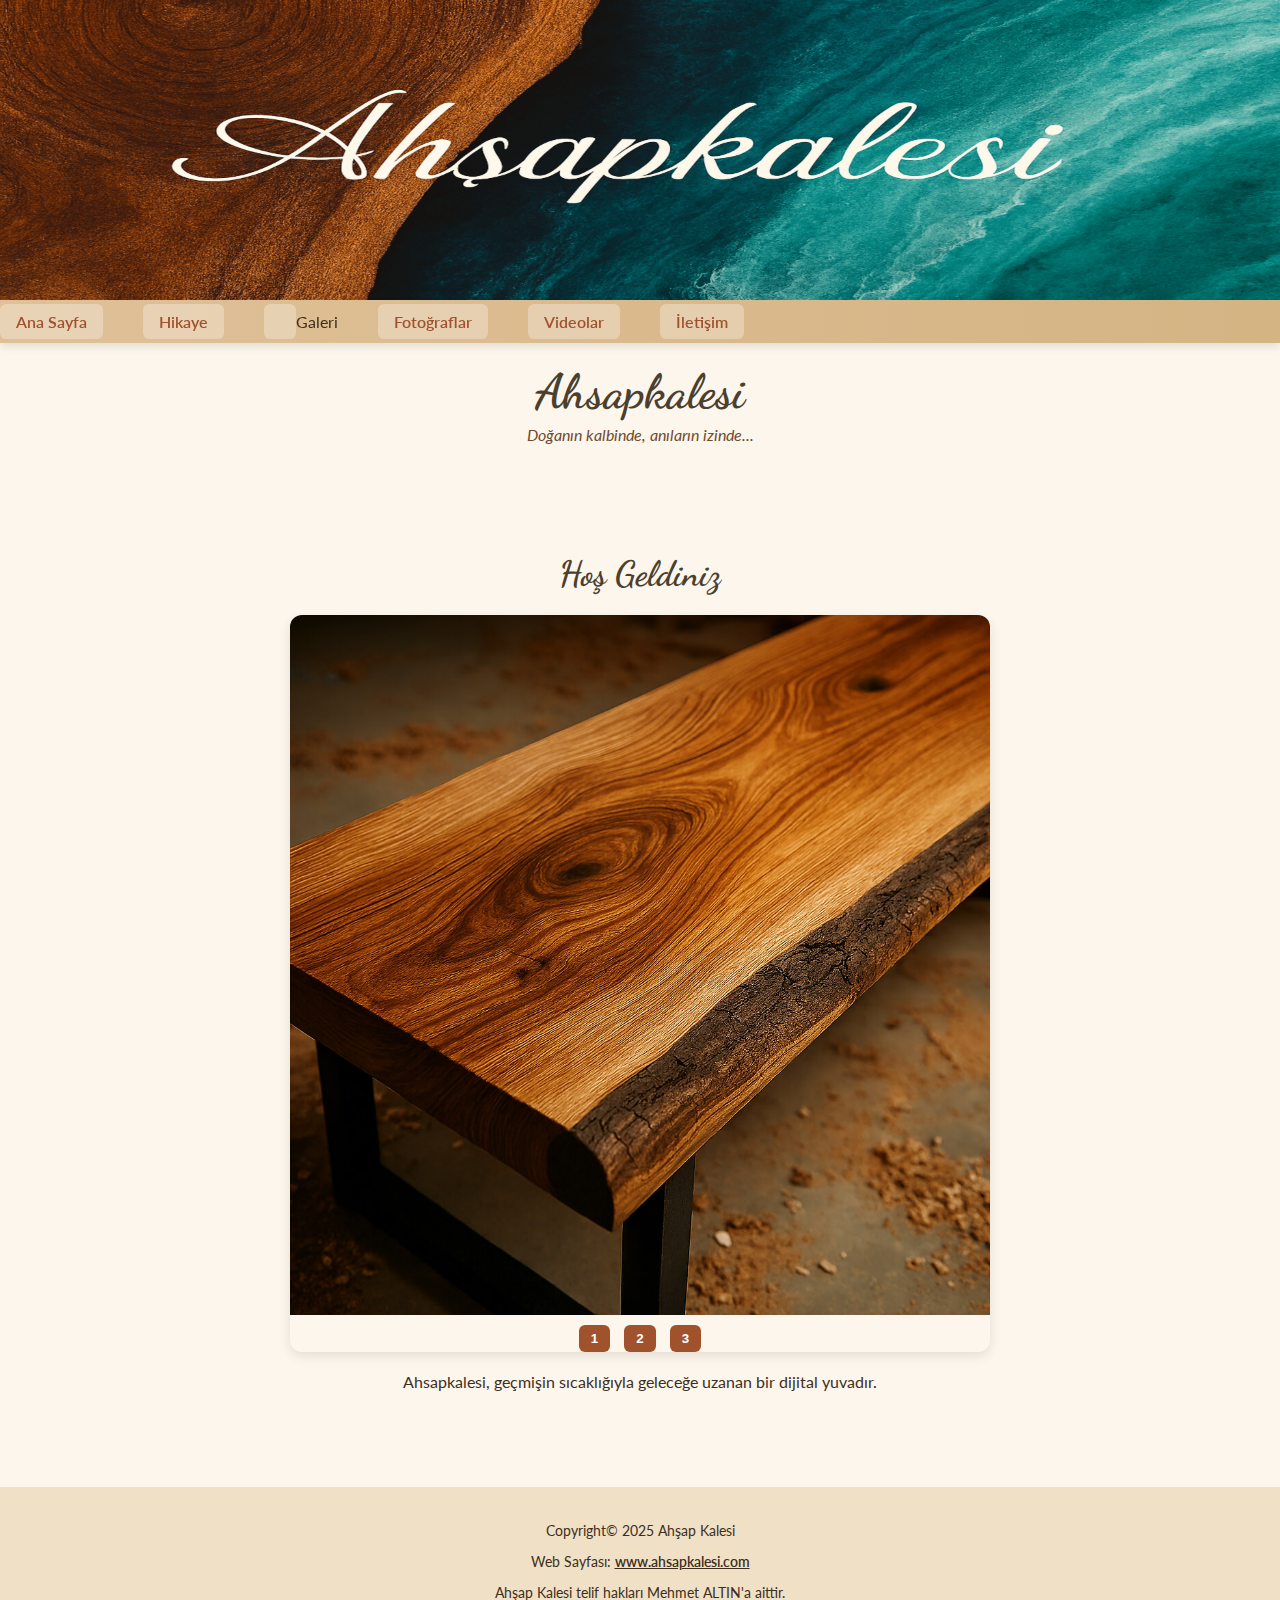
<file: index.html>
<!DOCTYPE html>
<html lang="tr">
<head>
  <meta charset="UTF-8">
  <meta name="viewport" content="width=device-width, initial-scale=1.0">
  <meta name="description" content="Ahsapkalesi: Doğanın kalbinde, geçmişin sıcaklığıyla örülmüş dijital bir yuva.">
  <meta name="keywords" content="ahşap, epoksi, atölye, masa, doğa, sanat, Ahsapkalesi">
  <title>Ahsapkalesi</title>
  <link href="https://fonts.googleapis.com/css2?family=Dancing+Script&family=Lato&display=swap" rel="stylesheet">
  <link rel="stylesheet" href="style.css"> <!-- Ortak stil dosyası -->
  <style>
    html {
      scroll-behavior: smooth;
    }

    body {
      margin: 0;
      font-family: 'Lato', sans-serif;
      color: #3e2f1c;
      background-color: #fdf6ec;
    }

    .banner {
      width: 100%;
      height: 300px;
      overflow: hidden;
    }

    .banner img {
      width: 100%;
      height: 100%;
      object-fit: cover;
      display: block;
    }

    .modern-menu {
      background: linear-gradient(to right, #e0c097, #d4b483);
      padding: 12px 0;
      box-shadow: 0 4px 8px rgba(0,0,0,0.1);
      position: sticky;
      top: 0;
      z-index: 1000;
    }

    .modern-menu ul {
      display: flex;
      justify-content: flex-start;
      align-items: center;
      list-style: none;
      margin: 0;
      padding: 0;
      gap: 40px;
    }

    .modern-menu li a {
      text-decoration: none;
      color: #3e2f1c;
      font-weight: 600;
      font-family: 'Lato', sans-serif;
      padding: 8px 16px;
      border-radius: 6px;
      transition: all 0.3s ease;
    }

    .modern-menu li a:hover,
    .modern-menu li a:active,
    .modern-menu li a.active {
      background-color: rgba(255, 255, 255, 0.3);
      color: #a0522d;
      transform: scale(1.05);
    }

    .page-title {
      text-align: center;
      margin: 20px 0 10px;
    }

    .page-title h1 {
      font-family: 'Dancing Script', cursive;
      font-size: 3em;
      color: #4b3f2f;
      margin: 0;
    }

    .page-title p {
      font-style: italic;
      color: #6e4b2f;
      margin-top: 5px;
    }

    section {
      padding: 40px;
      max-width: 800px;
      margin: 40px auto;
      text-align: center;
    }

    h2 {
      font-family: 'Dancing Script', cursive;
      font-size: 2.2em;
      margin-bottom: 20px;
      color: #4b3f2f;
    }

    .slider {
      position: relative;
      width: 100%;
      max-width: 700px;
      margin: 20px auto;
      overflow: hidden;
      border-radius: 12px;
      box-shadow: 0 4px 12px rgba(0,0,0,0.1);
    }

    .slides {
      display: flex;
    }

    .slide {
      display: none;
      width: 100%;
      height: auto;
      object-fit: cover;
    }

    .slide.active {
      display: block;
    }

    .slide-controls {
      margin-top: 10px;
      text-align: center;
    }

    .slide-controls button {
      background-color: #a0522d;
      color: white;
      border: none;
      padding: 6px 12px;
      margin: 0 5px;
      border-radius: 6px;
      cursor: pointer;
      font-weight: bold;
      transition: background-color 0.3s ease;
    }

    .slide-controls button:hover {
      background-color: #8b4513;
    }

    footer {
      text-align: center;
      padding: 20px;
      background-color: #f0e1c6;
      color: #3e2f1c;
      font-size: 0.9em;
      margin-top: 40px;
    }

    footer a {
      color: #3e2f1c;
      text-decoration: underline;
      font-weight: 600;
    }
  </style>
</head>
<body>

  <div class="banner">
    <img src="images/ahsapkalesi-header.jpg" alt="Ahsapkalesi atölyesinden bir manzara">
  </div>

  <nav class="modern-menu" aria-label="Ana menü">
    <ul>
      <li><a href="index.html" class="active">Ana Sayfa</a></li>
      <li><a href="hikaye.html" class="active">Hikaye</a></li>
      <li><a href="galeri.html" class="active"></a>Galeri</a></li>
      <li><a href="fotograflar.html" class="active">Fotoğraflar</a></li>
      <li><a href="videolar.html" class="active">Videolar</a></li>
      <li><a href="iletisim.html" class="active">İletişim</a></li>
    </ul>
  </nav>

  <div class="page-title" aria-label="Sayfa başlığı">
    <h1>Ahsapkalesi</h1>
    <p>Doğanın kalbinde, anıların izinde...</p>
  </div>

  <section id="home">
    <h2>Hoş Geldiniz</h2>
    <div class="slider">
      <div class="slides">
        <img src="images/slide1.jpg" alt="Ahşap yüzeyin dokusu" class="slide active">
        <img src="images/slide2.jpg" alt="Epoksi masa detayları" class="slide">
        <img src="images/slide3.jpg" alt="Atölyede üretim sahnesi" class="slide">
      </div>
      <div class="slide-controls">
        <button onclick="showSlide(0)">1</button>
        <button onclick="showSlide(1)">2</button>
        <button onclick="showSlide(2)">3</button>
      </div>
    </div>
    <p>Ahsapkalesi, geçmişin sıcaklığıyla geleceğe uzanan bir dijital yuvadır.</p>
  </section>

  <footer>
    <p>Copyright&copy; 2025 Ahşap Kalesi</p>
    <p>Web Sayfası: <a href="http://www.ahsapkalesi.com" target="_blank" rel="noopener">www.ahsapkalesi.com</a></p>
    <p>Ahşap Kalesi telif hakları Mehmet ALTIN'a aittir.</p>
  </footer>

  <script>
    function showSlide(index) {
      const slides = document.querySelectorAll('.slide');
      slides.forEach((slide, i) => {
        slide.classList.toggle('active', i === index);
      });
    }

    document.addEventListener("DOMContentLoaded", () => showSlide(0));

    window.addEventListener('load', function() {
      const hash = window.location.hash;
      if (hash) {
        const target = document.querySelector(hash);
        if (target) {
          target.scrollIntoView({ behavior: 'smooth' });
        }
      }
    });

    // Otomatik geçiş (isteğe bağlı)
    let currentSlide = 0;
    setInterval(() => {
      currentSlide = (currentSlide + 1) % 3;
      showSlide(currentSlide);
    }, 5000);
  </script>

</body>
</html>
</file>
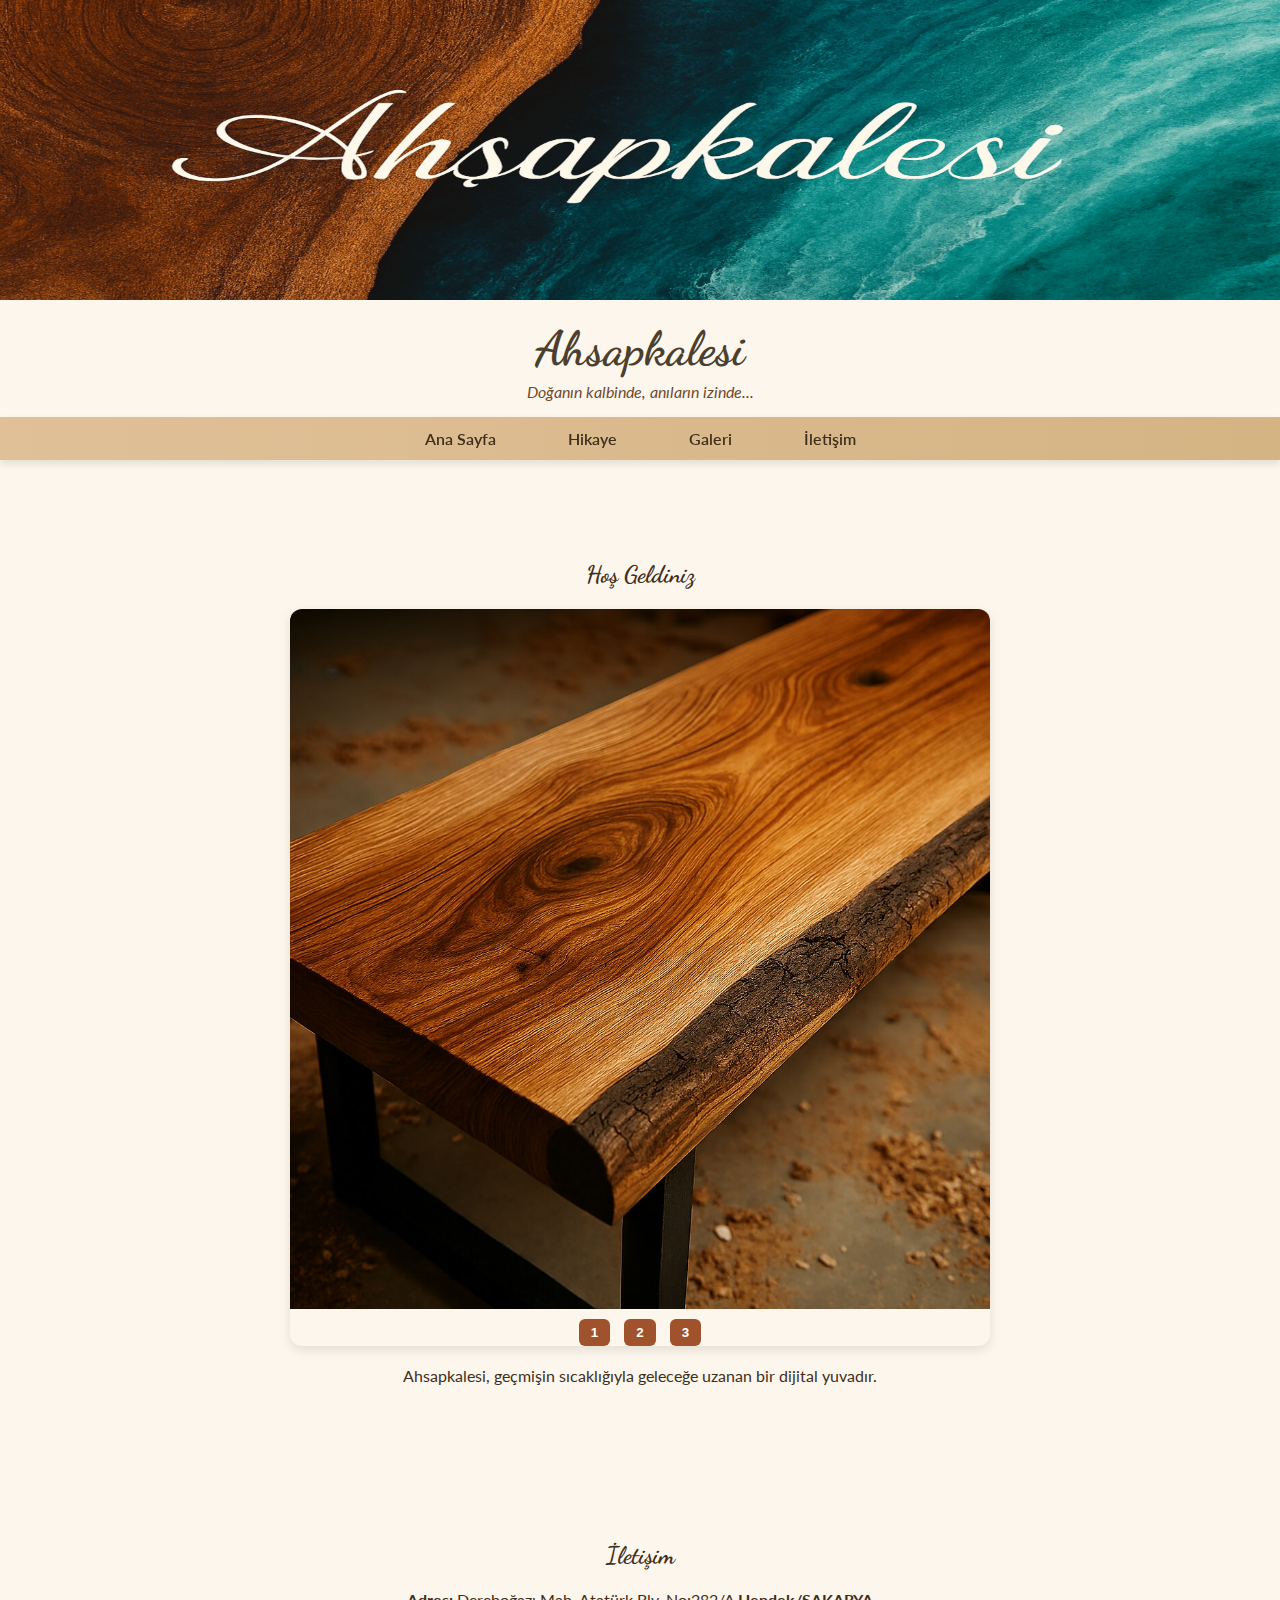
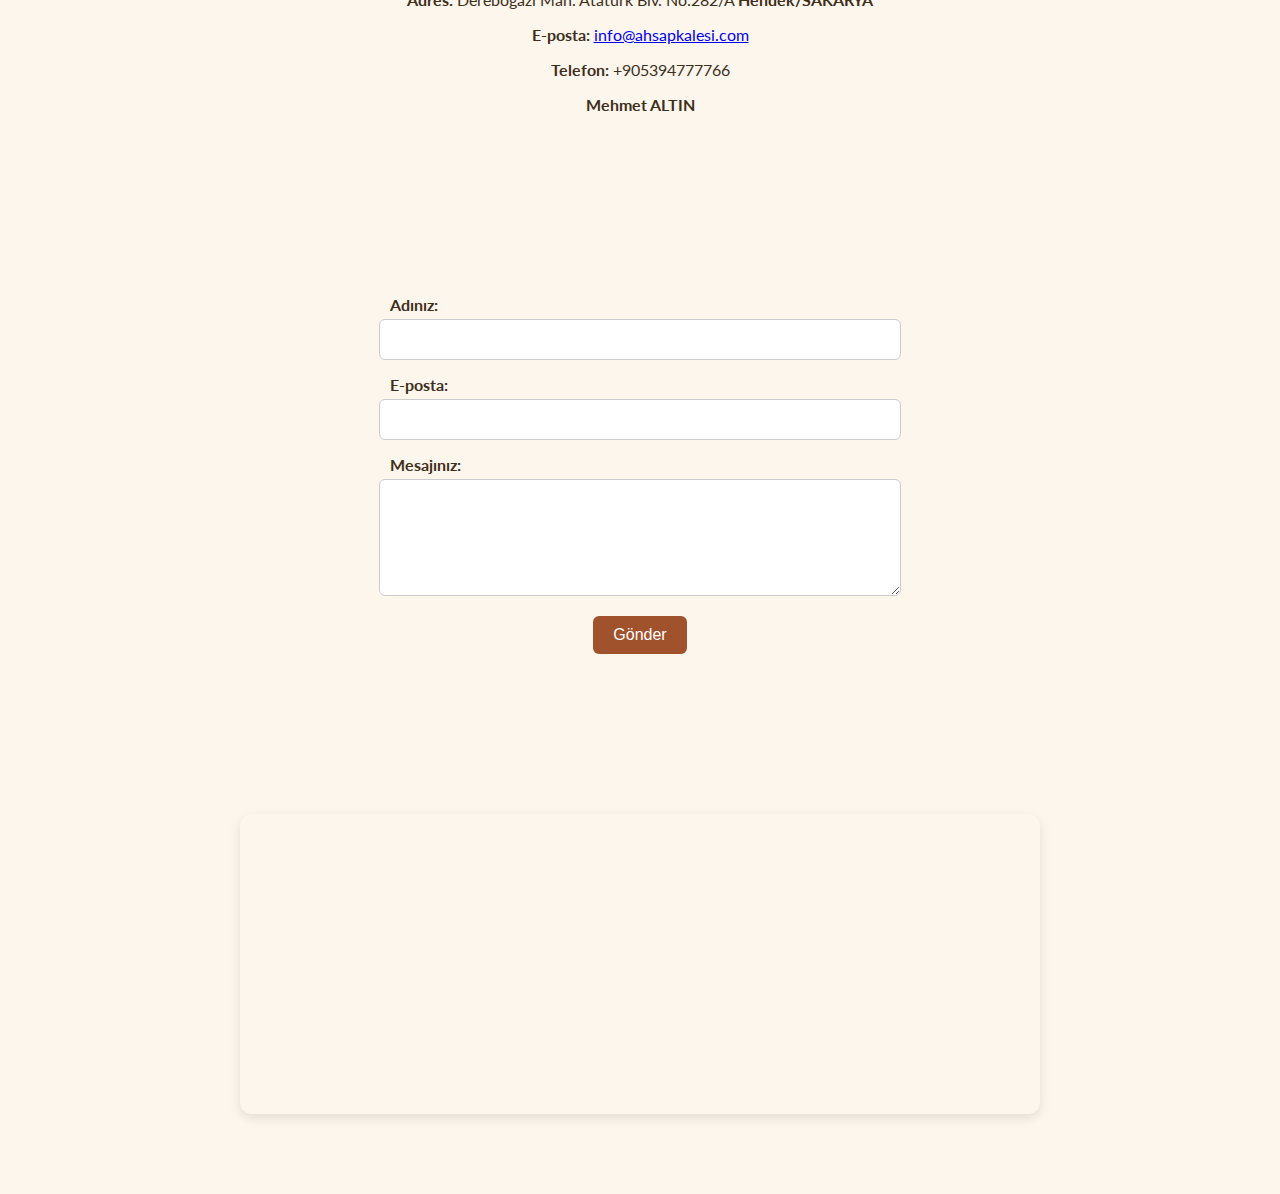
<file: anasayfa.html>
<!DOCTYPE html>
<html lang="tr">
<head>
  <meta charset="UTF-8">
  <meta name="viewport" content="width=device-width, initial-scale=1.0">
  <title>Ahsapkalesi</title>
  <link href="https://fonts.googleapis.com/css2?family=Dancing+Script&family=Lato&display=swap" rel="stylesheet">
  <script src="https://www.google.com/recaptcha/api.js" async defer></script>
  <style>
    body {
      margin: 0;
      font-family: 'Lato', sans-serif;
      color: #3e2f1c;
      background-color: #fdf6ec;
    }

    .banner {
      width: 100%;
      height: 300px;
      overflow: hidden;
    }

    .banner img {
      width: 100%;
      height: 100%;
      object-fit: cover;
      display: block;
    }

    .page-title {
      text-align: center;
      margin: 20px 0 10px;
    }

    .page-title h1 {
      font-family: 'Dancing Script', cursive;
      font-size: 3em;
      color: #4b3f2f;
      margin: 0;
    }

    .page-title p {
      font-style: italic;
      color: #6e4b2f;
      margin-top: 5px;
    }

    .modern-menu {
      background: linear-gradient(to right, #e0c097, #d4b483);
      padding: 12px 0;
      box-shadow: 0 4px 8px rgba(0,0,0,0.1);
      position: sticky;
      top: 0;
      z-index: 1000;
    }

    .modern-menu ul {
      display: flex;
      justify-content: center;
      align-items: center;
      list-style: none;
      margin: 0;
      padding: 0;
      gap: 40px;
    }

    .modern-menu li a {
      text-decoration: none;
      color: #3e2f1c;
      font-weight: 600;
      font-family: 'Lato', sans-serif;
      padding: 8px 16px;
      border-radius: 6px;
      transition: all 0.3s ease;
    }

    .modern-menu li a:hover {
      background-color: rgba(255, 255, 255, 0.3);
      color: #a0522d;
      transform: scale(1.05);
    }

    section {
      padding: 40px;
      max-width: 800px;
      margin: 40px auto;
      text-align: center;
    }

    h2 {
      font-family: 'Dancing Script', cursive;
    }

    .slider {
      position: relative;
      width: 100%;
      max-width: 700px;
      margin: 20px auto;
      overflow: hidden;
      border-radius: 12px;
      box-shadow: 0 4px 12px rgba(0,0,0,0.1);
    }

    .slides {
      display: flex;
    }

    .slide {
      display: none;
      width: 100%;
      height: auto;
      object-fit: cover;
    }

    .slide.active {
      display: block;
    }

    .slide-controls {
      margin-top: 10px;
      text-align: center;
    }

    .slide-controls button {
      background-color: #a0522d;
      color: white;
      border: none;
      padding: 6px 12px;
      margin: 0 5px;
      border-radius: 6px;
      cursor: pointer;
      font-weight: bold;
      transition: background-color 0.3s ease;
    }

    .slide-controls button:hover {
      background-color: #8b4513;
    }

    .contact-form {
      margin-top: 30px;
      display: flex;
      flex-direction: column;
      align-items: center;
    }

    .contact-form label {
      font-weight: bold;
      margin-top: 15px;
      margin-bottom: 5px;
      width: 100%;
      max-width: 500px;
      text-align: left;
    }

    .contact-form input,
    .contact-form textarea {
      width: 100%;
      max-width: 500px;
      padding: 10px;
      border: 1px solid #ccc;
      border-radius: 6px;
      font-family: 'Lato', sans-serif;
      font-size: 1em;
    }

    .contact-form button {
      margin-top: 20px;
      padding: 10px 20px;
      background-color: #a0522d;
      color: white;
      border: none;
      border-radius: 6px;
      font-size: 1em;
      cursor: pointer;
      transition: background-color 0.3s ease;
    }

    .contact-form button:hover {
      background-color: #8b4513;
    }
    
    .map-container {
      max-height: 300px;
      margin-top: 40px;
      border-radius: 12px;
      overflow: hidden;
      box-shadow: 0 4px 12px rgba(0,0,0,0.1);
    }
  </style>
</head>
<body>

  <div class="banner">
    <img src="images/ahsapkalesi-header.jpg" alt="Ahsapkalesi Banner">
  </div>

  <div class="page-title">
    <h1>Ahsapkalesi</h1>
    <p>Doğanın kalbinde, anıların izinde...</p>
  </div>

  <nav class="modern-menu">
  <ul>
    <li><a href="anasayfa.html#home">Ana Sayfa</a></li>
    <li><a href="hikaye.html">Hikaye</a></li>
    <li><a href="galeri.html">Galeri</a></li>
    <li><a href="anasayfa.html#contact">İletişim</a></li>
  </ul>
  </nav>

  <section id="home">
    <h2>Hoş Geldiniz</h2>
    <div class="slider">
      <div class="slides">
        <img src="images/slide1.jpg" alt="Epoksi masa" class="slide active">
        <img src="images/slide2.jpg" alt="Ahşap detay" class="slide">
        <img src="images/slide3.jpg" alt="Atölye sahnesi" class="slide">
      </div>
      <div class="slide-controls">
        <button onclick="showSlide(0)">1</button>
        <button onclick="showSlide(1)">2</button>
        <button onclick="showSlide(2)">3</button>
      </div>
    </div>
    <p>Ahsapkalesi, geçmişin sıcaklığıyla geleceğe uzanan bir dijital yuvadır.</p>
  </section>

  <section id="contact">
    <h2>İletişim</h2>
    <p><strong>Adres:</strong> Dereboğazı Mah. Atatürk Blv. No:282/A <strong>Hendek/SAKARYA</strong></p>
    <p><strong>E-posta:</strong> <a href="mailto:info@ahsapkalesi.com">info@ahsapkalesi.com</a></p>
    <p><strong>Telefon:</strong> +905394777766</p>
    <p><strong>Mehmet ALTIN</strong></p>
  </section>
  
  <section>
    <form class="contact-form" onsubmit="return showThankYouMessage(event)">
      <label for="name">Adınız:</label>
      <input type="text" id="name" name="name" required>

      <label for="email">E-posta:</label>
      <input type="email" id="email" name="email" required>

      <label for="message">Mesajınız:</label>
      <textarea id="message" name="message" rows="5" required></textarea>

      <button type="submit">Gönder</button>
    </form>
  </section>

  <section>
    <div class="map-container">
      <iframe
        src="https://www.google.com/maps?q=Dereboğazı+Mah.+Atatürk+Blv.+No:282/A+Hendek+SAKARYA&hl=tr&output=embed"
        width="100%"
        height="300"
        style="border:0; display:block;"
        allowfullscreen=""
        loading="lazy"
        referrerpolicy="no-referrer-when-downgrade">
      </iframe>
    </div>
  </section>

  <script>
  function showSlide(index) {
    const slides = document.querySelectorAll('.slide');
    slides.forEach((slide, i) => {
      slide.classList.toggle('active', i === index);
    });
  }

  // Başlangıçta ilk slaytı göster
  document.addEventListener("DOMContentLoaded", () => showSlide(0));
</script>
<script>
  function showThankYouMessage(event) {
    event.preventDefault(); // Sayfanın yeniden yüklenmesini engeller

    const form = document.querySelector('.contact-form');
    form.innerHTML = `
      <h3 style="color:#a0522d;">Teşekkür ederiz!</h3>
      <p>Mesajınız başarıyla gönderildi. En kısa sürede sizinle iletişime geçeceğiz.</p>
    `;

    return false;
  }
</script>
<script>
  window.addEventListener('load', function() {
    const hash = window.location.hash;
    if (hash) {
      const target = document.querySelector(hash);
      if (target) {
        target.scrollIntoView({ behavior: 'smooth' });
      }
    }
  });
</script>
</body>
</html>
</file>
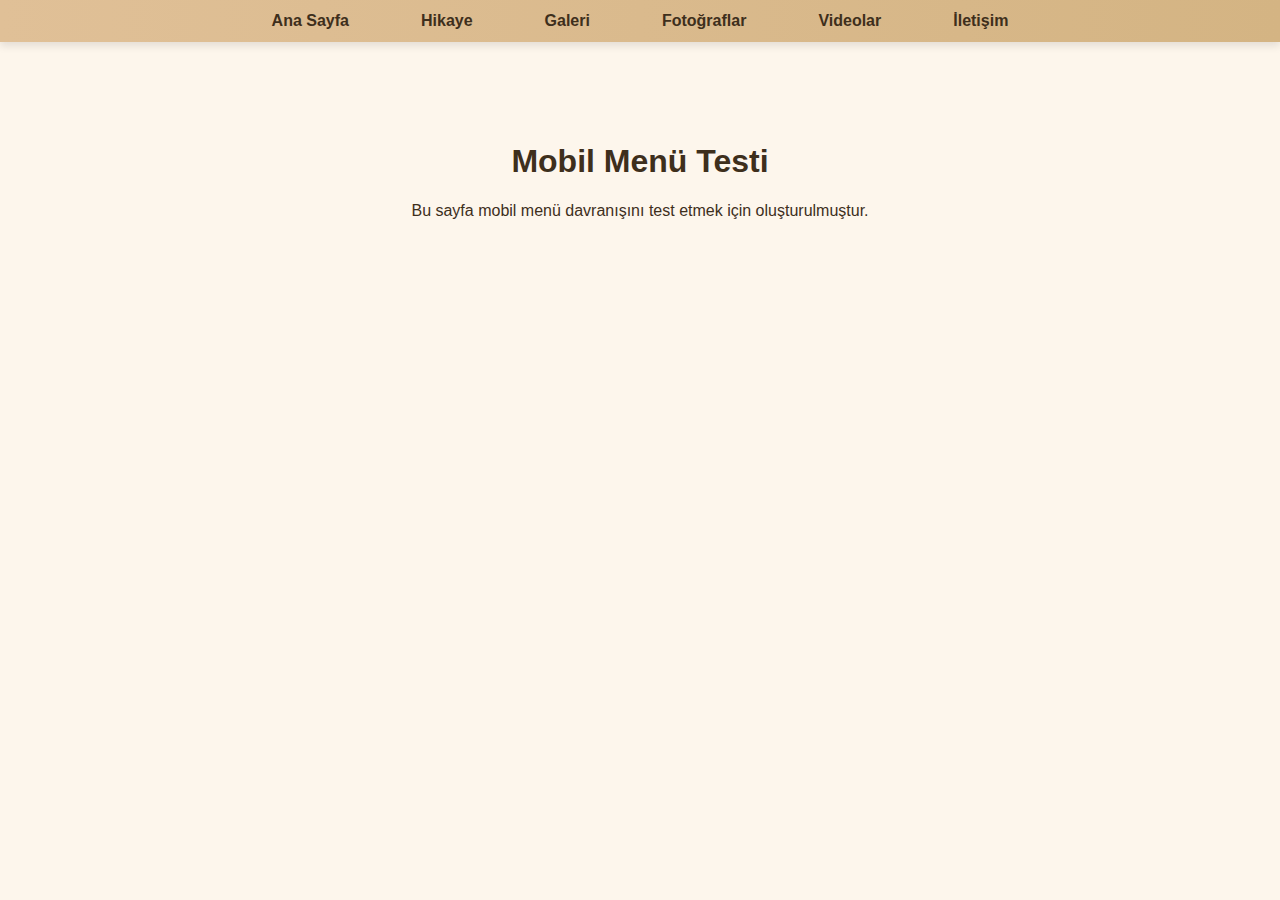
<file: deneme-menu.html>
<!DOCTYPE html>
<html lang="tr">
<head>
  <meta charset="UTF-8">
  <meta name="viewport" content="width=device-width, initial-scale=1.0">
  <title>Mobil Menü Denemesi</title>
  <link rel="stylesheet" href="style.css">
  <style>
    body {
      margin: 0;
      font-family: 'Lato', sans-serif;
      background-color: #fdf6ec;
      color: #3e2f1c;
    }

    .modern-menu {
      background: linear-gradient(to right, #e0c097, #d4b483);
      padding: 12px 0;
      box-shadow: 0 4px 8px rgba(0,0,0,0.1);
    }

    .modern-menu ul {
      display: flex;
      justify-content: center;
      gap: 40px;
      list-style: none;
      margin: 0;
      padding: 0;
    }

    .modern-menu li a {
      text-decoration: none;
      color: #3e2f1c;
      font-weight: 600;
      padding: 8px 16px;
      border-radius: 6px;
      transition: all 0.3s ease;
    }

    .modern-menu li a:hover {
      background-color: rgba(255, 255, 255, 0.3);
      color: #a0522d;
    }

    @media (max-width: 768px) {
      .modern-menu ul {
        flex-direction: column;
        align-items: flex-start;
        padding: 12px 24px;
        gap: 12px;
      }

      .modern-menu li a {
        display: block;
        width: 100%;
        padding: 12px;
        border-bottom: 1px solid rgba(62, 47, 28, 0.2);
      }
    }
  </style>
</head>
<body>

  <nav class="modern-menu">
    <ul>
      <li><a href="#">Ana Sayfa</a></li>
      <li><a href="#">Hikaye</a></li>
      <li><a href="#">Galeri</a></li>
      <li><a href="#">Fotoğraflar</a></li>
      <li><a href="#">Videolar</a></li>
      <li><a href="#">İletişim</a></li>
    </ul>
  </nav>

  <section>
    <h1>Mobil Menü Testi</h1>
    <p>Bu sayfa mobil menü davranışını test etmek için oluşturulmuştur.</p>
  </section>

</body>
</html>
</file>
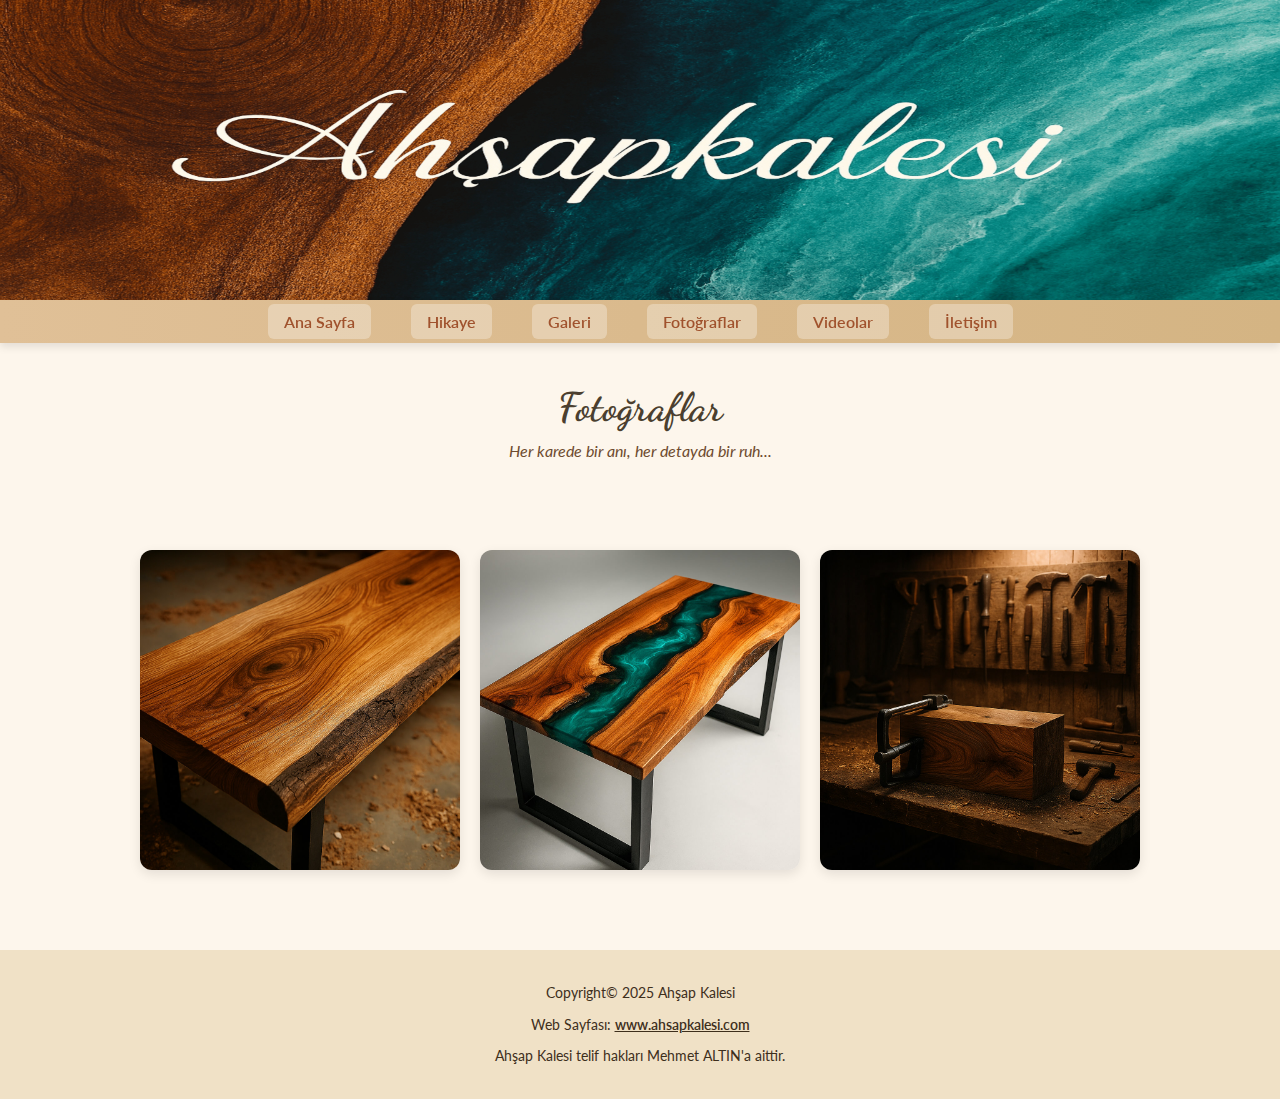
<file: fotograflar.html>
<!DOCTYPE html>
<html lang="tr">
<head>
  <meta charset="UTF-8">
  <meta name="viewport" content="width=device-width, initial-scale=1.0">
  <meta name="description" content="Ahsapkalesi'nin fotoğraf arşivinde epoksi masalar, ahşap detaylar ve atölye sahneleriyle her karede bir anı keşfedin.">
  <meta name="keywords" content="ahşap, epoksi, masa, atölye, doğa, sanat, fotoğraf, Ahsapkalesi">
  <title>Fotoğraflar | Ahsapkalesi</title>
  <link href="https://fonts.googleapis.com/css2?family=Dancing+Script&family=Lato&display=swap" rel="stylesheet">
  <link rel="stylesheet" href="style.css"> <!-- Ortak stil dosyası -->
  <style>
    html {
      scroll-behavior: smooth;
    }

    body {
      margin: 0;
      font-family: 'Lato', sans-serif;
      background-color: #fdf6ec;
      color: #3e2f1c;
    }

    .banner {
      width: 100%;
      height: 300px;
      overflow: hidden;
    }

    .banner img {
      width: 100%;
      height: 100%;
      object-fit: cover;
      display: block;
    }

    .modern-menu {
      background: linear-gradient(to right, #e0c097, #d4b483);
      padding: 12px 0;
      box-shadow: 0 4px 8px rgba(0,0,0,0.1);
      position: sticky;
      top: 0;
      z-index: 1000;
    }

    .modern-menu ul {
      display: flex;
      justify-content: center;
      align-items: center;
      list-style: none;
      margin: 0;
      padding: 0;
      gap: 40px;
    }

    .modern-menu li a {
      text-decoration: none;
      color: #3e2f1c;
      font-weight: 600;
      font-family: 'Lato', sans-serif;
      padding: 8px 16px;
      border-radius: 6px;
      transition: all 0.3s ease;
    }

    .modern-menu li a:hover,
    .modern-menu li a:active,
    .modern-menu li a.active {
      background-color: rgba(255, 255, 255, 0.3);
      color: #a0522d;
      transform: scale(1.05);
    }

    .page-title {
      text-align: center;
      margin: 40px 0 20px;
    }

    .page-title h1 {
      font-family: 'Dancing Script', cursive;
      font-size: 2.5em;
      color: #4b3f2f;
      margin-bottom: 10px;
    }

    .page-title p {
      font-style: italic;
      color: #6e4b2f;
      margin-top: 5px;
    }

    main {
      max-width: 1000px;
      margin: auto;
      padding: 40px 20px;
    }

    .gallery-grid {
      display: grid;
      grid-template-columns: repeat(auto-fit, minmax(250px, 1fr));
      gap: 20px;
    }

    .gallery-grid img {
      width: 100%;
      height: auto;
      border-radius: 12px;
      box-shadow: 0 4px 12px rgba(0,0,0,0.1);
      cursor: pointer;
      transition: transform 0.3s ease;
    }

    .gallery-grid img:hover {
      transform: scale(1.05);
    }

    footer {
      text-align: center;
      padding: 20px;
      background-color: #f0e1c6;
      font-size: 0.9em;
      color: #3e2f1c;
    }

    footer a {
      color: #3e2f1c;
      text-decoration: underline;
      font-weight: 600;
    }
  </style>
</head>
<body>

  <div class="banner">
    <img src="images/ahsapkalesi-header.jpg" alt="Ahsapkalesi atölyesinden bir manzara">
  </div>

  <nav class="modern-menu" aria-label="Ana menü">
    <ul>
      <li><a href="index.html" class="active">Ana Sayfa</a></li>
      <li><a href="hikaye.html" class="active">Hikaye</a></li>
      <li><a href="galeri.html" class="active">Galeri</a></li>
      <li><a href="fotograflar.html" class="active">Fotoğraflar</a></li>
      <li><a href="videolar.html" class="active">Videolar</a></li>
      <li><a href="iletisim.html" class="active">İletişim</a></li>
    </ul>
  </nav>

  <div class="page-title" aria-label="Sayfa başlığı">
    <h1>Fotoğraflar</h1>
    <p>Her karede bir anı, her detayda bir ruh...</p>
  </div>

  <main>
    <div class="gallery-grid">
      <img src="images/slide1.jpg" alt="Epoksi masa" loading="lazy">
      <img src="images/slide2.jpg" alt="Ahşap detay" loading="lazy">
      <img src="images/slide3.jpg" alt="Atölye sahnesi" loading="lazy">
      <!-- Yeni fotoğraflar buraya eklenebilir -->
    </div>
  </main>

  <footer>
    <p>Copyright&copy; 2025 Ahşap Kalesi</p>
    <p>Web Sayfası: <a href="http://www.ahsapkalesi.com" target="_blank" rel="noopener">www.ahsapkalesi.com</a></p>
    <p>Ahşap Kalesi telif hakları Mehmet ALTIN'a aittir.</p>
  </footer>

</body>
</html>
</file>
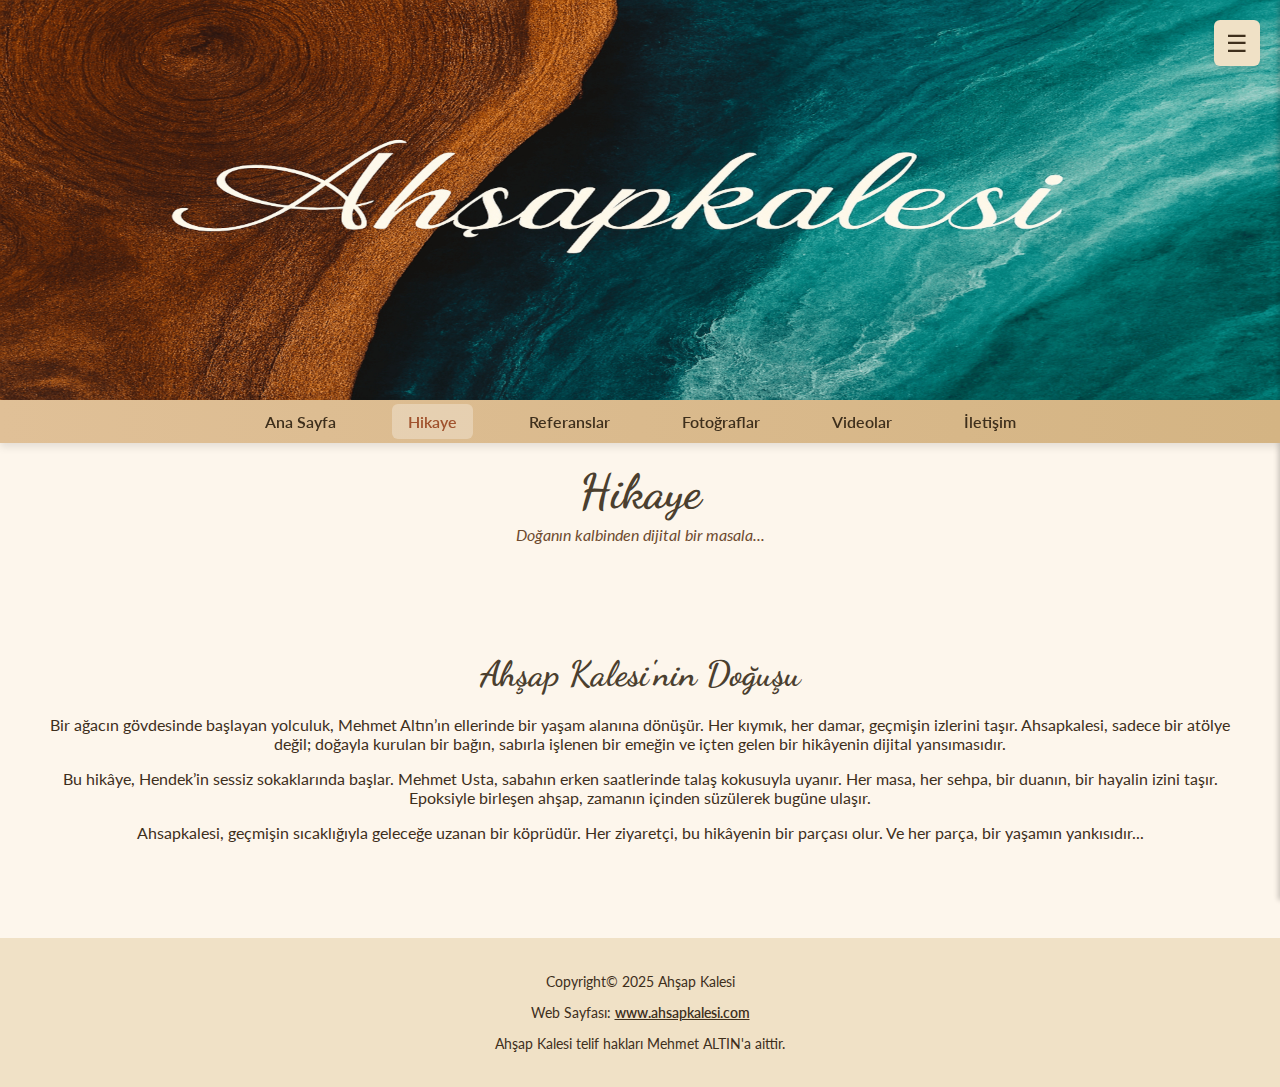
<file: hikaye.html>
<!DOCTYPE html>
<html lang="tr">
<head>
  <meta charset="UTF-8">
  <meta name="viewport" content="width=device-width, initial-scale=1.0">
  <meta name="description" content="Ahsapkalesi'nin hikayesi: Doğanın kalbinden dijital bir masala uzanan yolculuk.">
  <meta name="keywords" content="ahşap, hikaye, doğa, sanat, geçmiş, Ahsapkalesi">
  <title>Hikaye – Ahsapkalesi</title>
  <link href="https://fonts.googleapis.com/css2?family=Dancing+Script&family=Lato&display=swap" rel="stylesheet">
  <link rel="stylesheet" href="style.css">
</head>
<body>

  <div class="banner">
    <img src="images/ahsapkalesi-header.jpg" alt="Ahşap Kalesi'nin doğayla iç içe hikayesi">
  </div>

  <nav class="modern-menu" aria-label="Ana menü">
    <ul>
      <li><a href="index.html">Ana Sayfa</a></li>
      <li><a href="hikaye.html" class="active">Hikaye</a></li>
      <li><a href="referans.html">Referanslar</a></li>
      <li><a href="fotograflar.html">Fotoğraflar</a></li>
      <li><a href="videolar.html">Videolar</a></li>
      <li><a href="iletisim.html">İletişim</a></li>
    </ul>
  </nav>

  <div class="menu-toggle" onclick="toggleMenu()">☰</div>
  <nav id="mobileMenu" class="hidden-menu">
    <ul>
      <li><a href="index.html">Ana Sayfa</a></li>
      <li><a href="hikaye.html">Hikaye</a></li>
      <li><a href="referans.html">Referanslar</a></li>
      <li><a href="fotograflar.html">Fotoğraflar</a></li>
      <li><a href="videolar.html">Videolar</a></li>
      <li><a href="iletisim.html">İletişim</a></li>
    </ul>
  </nav>
  
  <div class="page-title">
    <h1>Hikaye</h1>
    <p>Doğanın kalbinden dijital bir masala...</p>
  </div>

  <main>
    <h2>Ahşap Kalesi'nin Doğuşu</h2>
    <p>
      Bir ağacın gövdesinde başlayan yolculuk, Mehmet Altın’ın ellerinde bir yaşam alanına dönüşür. Her kıymık, her damar, geçmişin izlerini taşır. Ahsapkalesi, sadece bir atölye değil; doğayla kurulan bir bağın, sabırla işlenen bir emeğin ve içten gelen bir hikâyenin dijital yansımasıdır.
    </p>

    <p>
      Bu hikâye, Hendek’in sessiz sokaklarında başlar. Mehmet Usta, sabahın erken saatlerinde talaş kokusuyla uyanır. Her masa, her sehpa, bir duanın, bir hayalin izini taşır. Epoksiyle birleşen ahşap, zamanın içinden süzülerek bugüne ulaşır.
    </p>

    <p>
      Ahsapkalesi, geçmişin sıcaklığıyla geleceğe uzanan bir köprüdür. Her ziyaretçi, bu hikâyenin bir parçası olur. Ve her parça, bir yaşamın yankısıdır...
    </p>
  </main>

  <footer>
    <p>Copyright&copy; 2025 Ahşap Kalesi</p>
    <p>Web Sayfası: <a href="http://www.ahsapkalesi.com" target="_blank" rel="noopener">www.ahsapkalesi.com</a></p>
    <p>Ahşap Kalesi telif hakları Mehmet ALTIN'a aittir.</p>
  </footer>

  <script src="ahsapkalesi.js"></script>
  
</body>
</html>
</file>
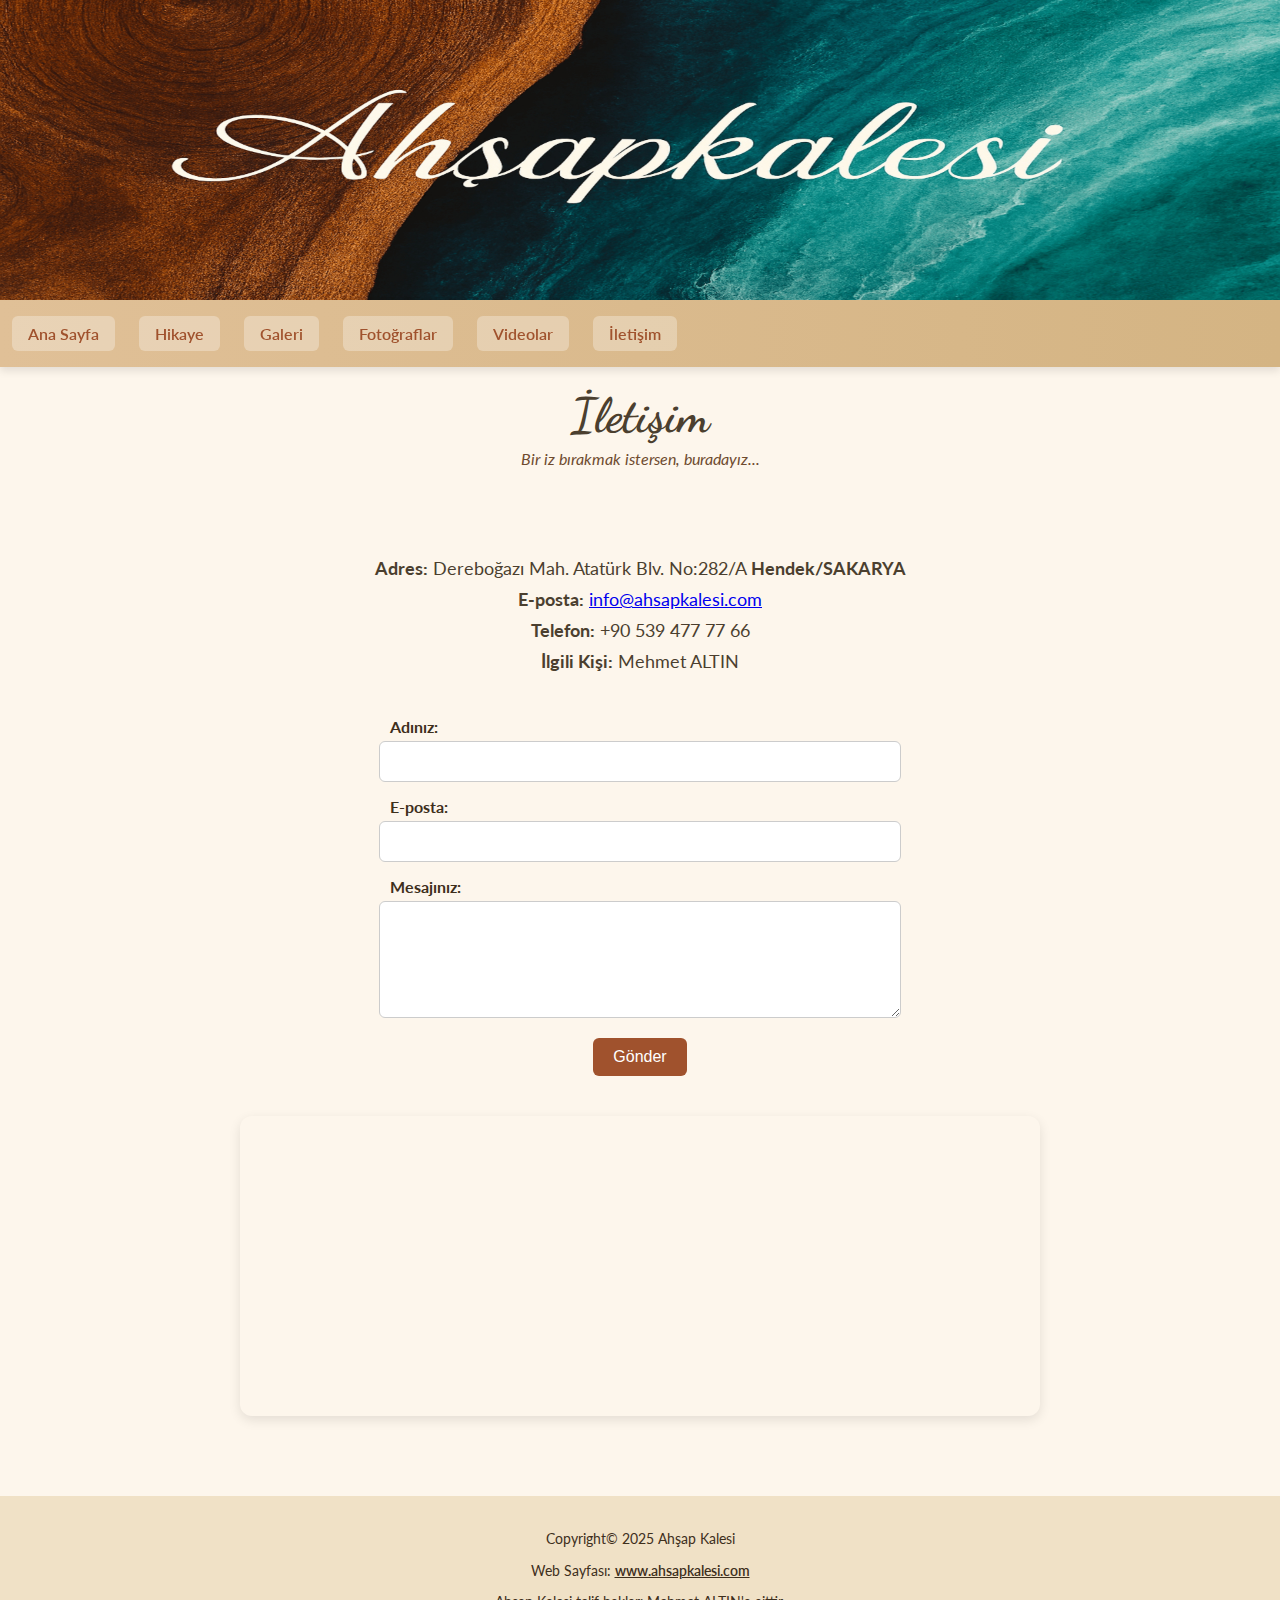
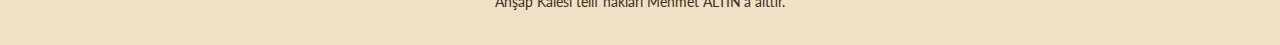
<file: iletisim.html>
<!DOCTYPE html>
<html lang="tr">
<head>
  <meta charset="UTF-8">
  <meta name="viewport" content="width=device-width, initial-scale=1.0">
  <meta name="description" content="Ahsapkalesi ile iletişime geçin. Adres, e-posta, telefon ve iletişim formu ile doğrudan ulaşın.">
  <meta name="keywords" content="iletişim, ahşap, epoksi, Hendek, Sakarya, Mehmet Altın, Ahsapkalesi, adres, telefon, e-posta, iletişim formu">
  <title>İletişim – Ahsapkalesi</title>
  <link href="https://fonts.googleapis.com/css2?family=Dancing+Script&family=Lato&display=swap" rel="stylesheet">
  <link rel="stylesheet" href="style.css"> <!-- Ortak stil dosyası -->
  <style>
    html {
      scroll-behavior: smooth;
    }

    body {
      margin: 0;
      font-family: 'Lato', sans-serif;
      background-color: #fdf6ec;
      color: #3e2f1c;
    }

    .banner {
      width: 100%;
      height: 300px;
      overflow: hidden;
    }

    .banner img {
      width: 100%;
      height: 100%;
      object-fit: cover;
      display: block;
    }

    .modern-menu {
      background: linear-gradient(to right, #e0c097, #d4b483);
      padding: 12px 0;
      box-shadow: 0 4px 8px rgba(0,0,0,0.1);
      position: sticky;
      top: 0;
      z-index: 1000;
    }

    .modern-menu ul {
  display: flex;
  justify-content: flex-start;
  align-items: center;
  list-style: none;
  margin: 0;
  padding: 12px;
  gap: 24px;
  flex-wrap: nowrap;
  overflow-x: auto;
  -webkit-overflow-scrolling: touch;
}

    .modern-menu li a {
      text-decoration: none;
      color: #3e2f1c;
      font-weight: 600;
      font-family: 'Lato', sans-serif;
      padding: 8px 16px;
      border-radius: 6px;
      transition: all 0.3s ease;
    }

    .modern-menu li a:hover,
    .modern-menu li a:active,
    .modern-menu li a.active {
      background-color: rgba(255, 255, 255, 0.3);
      color: #a0522d;
      transform: scale(1.05);
    }

    .page-title {
      text-align: center;
      margin: 20px 0 10px;
    }

    .page-title h1 {
      font-family: 'Dancing Script', cursive;
      font-size: 3em;
      color: #4b3f2f;
      margin: 0;
    }

    .page-title p {
      font-style: italic;
      color: #6e4b2f;
      margin-top: 5px;
    }

    section {
      padding: 40px;
      max-width: 800px;
      margin: 40px auto;
      text-align: center;
    }

    .contact-info p {
      font-size: 1.1em;
      margin: 10px 0;
      color: #4b3f2f;
    }

    .contact-form {
      margin-top: 30px;
      display: flex;
      flex-direction: column;
      align-items: center;
    }

    .contact-form label {
      font-weight: bold;
      margin-top: 15px;
      margin-bottom: 5px;
      width: 100%;
      max-width: 500px;
      text-align: left;
    }

    .contact-form input,
    .contact-form textarea {
      width: 100%;
      max-width: 500px;
      padding: 10px;
      border: 1px solid #ccc;
      border-radius: 6px;
      font-family: 'Lato', sans-serif;
      font-size: 1em;
    }

    .contact-form button {
      margin-top: 20px;
      padding: 10px 20px;
      background-color: #a0522d;
      color: white;
      border: none;
      border-radius: 6px;
      font-size: 1em;
      cursor: pointer;
      transition: background-color 0.3s ease;
    }

    .contact-form button:hover {
      background-color: #8b4513;
    }

    .map-container {
      max-height: 300px;
      margin-top: 40px;
      border-radius: 12px;
      overflow: hidden;
      box-shadow: 0 4px 12px rgba(0,0,0,0.1);
    }

    footer {
      text-align: center;
      padding: 20px;
      background-color: #f0e1c6;
      color: #3e2f1c;
      font-size: 0.9em;
      margin-top: 40px;
    }

    footer a {
      color: #3e2f1c;
      text-decoration: underline;
      font-weight: 600;
    }
  </style>
</head>
<body>

  <div class="banner">
    <img src="images/ahsapkalesi-header.jpg" alt="Ahsapkalesi atölyesinden bir manzara">
  </div>

  <nav class="modern-menu" aria-label="Ana menü">
    <ul>
      <li><a href="index.html" class="active">Ana Sayfa</a></li>
      <li><a href="hikaye.html" class="active">Hikaye</a></li>
      <li><a href="galeri.html" class="active">Galeri</a></li>
      <li><a href="fotograflar.html" class="active">Fotoğraflar</a></li>
      <li><a href="videolar.html" class="active">Videolar</a></li>
      <li><a href="iletisim.html" class="active">İletişim</a></li>
    </ul>
  </nav>

  <div class="page-title" aria-label="Sayfa başlığı">
    <h1>İletişim</h1>
    <p>Bir iz bırakmak istersen, buradayız...</p>
  </div>

  <section>
    <div class="contact-info">
      <p><strong>Adres:</strong> Dereboğazı Mah. Atatürk Blv. No:282/A <strong>Hendek/SAKARYA</strong></p>
      <p><strong>E-posta:</strong> <a href="mailto:info@ahsapkalesi.com">info@ahsapkalesi.com</a></p>
      <p><strong>Telefon:</strong> +90 539 477 77 66</p>
      <p><strong>İlgili Kişi:</strong> Mehmet ALTIN</p>
    </div>

    <form class="contact-form" onsubmit="return showThankYouMessage(event)" aria-label="İletişim Formu">
      <label for="name">Adınız:</label>
      <input type="text" id="name" name="name" required>

      <label for="email">E-posta:</label>
      <input type="email" id="email" name="email" required>

      <label for="message">Mesajınız:</label>
      <textarea id="message" name="message" rows="5" required></textarea>

      <button type="submit">Gönder</button>
    </form>
    <div id="thank-you" style="margin-top:20px; color:#a0522d;"></div>

    <div class="map-container" aria-label="Konum Haritası">
      <iframe
        title="Ahsapkalesi Konumu"
        src="https://www.google.com/maps?q=Dereboğazı+Mah.+Atatürk+Blv.+No:282/A+Hendek+SAKARYA&hl=tr&output=embed"
        width="100%"
        height="300"
        style="border:0; display:block;"
        allowfullscreen=""
        loading="lazy"
        referrerpolicy="no-referrer-when-downgrade">
      </iframe>
    </div>
  </section>

  <footer>
    <p>Copyright&copy; 2025 Ahşap Kalesi</p>
    <p>Web Sayfası: <a href="http://www.ahsapkalesi.com" target="_blank" rel="noopener">www.ahsapkalesi.com</a></p>
    <p>Ahşap Kalesi telif hakları Mehmet ALTIN'a aittir.</p>
  </footer>

  <script>
  function showThankYouMessage(event) {
    event.preventDefault();
    document.getElementById('thank-you').innerHTML = `
      <h3>Teşekkür ederiz!</h3>
      <p>Mesajınız başarıyla gönderildi. En kısa sürede sizinle iletişime geçeceğiz.</p>
    `;
    document.querySelector('.contact-form').reset();
    return false;
  }
</script>
</body>
</html>
</file>
<file: style.css>
/* Temel Ayarlar */
html {
  scroll-behavior: smooth;
}

body {
  margin: 0;
  padding: 0;
  font-family: 'Lato', sans-serif;
  background-color: #fdf6ec;
  color: #3e2f1c;
  overflow-x: hidden;
}

/* Banner */
.banner {
  width: 100%;
  height: auto;
  max-height: 400px;
  overflow: hidden;
}

.banner img {
  width: 100%;
  height: auto;
  object-fit: cover;
  object-position: center;
  display: block;
}

/* Modern Menü */
.modern-menu {
  background: linear-gradient(to right, #e0c097, #d4b483);
  padding: 12px 0;
  box-shadow: 0 4px 8px rgba(0,0,0,0.1);
  position: sticky;
  top: 0;
  z-index: 1000;
}

.modern-menu ul {
  display: flex;
  flex-wrap: wrap;
  justify-content: center;
  align-items: center;
  list-style: none;
  margin: 0;
  padding: 0;
  gap: 40px;
}

.modern-menu li a {
  text-decoration: none;
  color: #3e2f1c;
  font-weight: 600;
  font-family: 'Lato', sans-serif;
  padding: 8px 16px;
  border-radius: 6px;
  transition: all 0.3s ease;
}

.modern-menu li a:hover,
.modern-menu li a:active,
.modern-menu li a.active {
  background-color: rgba(255, 255, 255, 0.3);
  color: #a0522d;
  transform: scale(1.05);
}

/* Sayfa Başlığı */
.page-title {
  text-align: center;
  margin: 20px 0 10px;
}

.page-title h1 {
  font-family: 'Dancing Script', cursive;
  font-size: 3em;
  color: #4b3f2f;
  margin: 0;
}

.page-title p {
  font-style: italic;
  color: #6e4b2f;
  margin-top: 5px;
}

/* İçerik Bölümü */
section, main {
  padding: 40px 20px;
  max-width: 1200px;
  margin: 40px auto;
  text-align: center;
}

h2 {
  font-family: 'Dancing Script', cursive;
  font-size: 2.2em;
  margin-bottom: 20px;
  color: #4b3f2f;
}

/* Galeri ve Video Grid */
.gallery-grid, .video-grid {
  display: grid;
  grid-template-columns: repeat(auto-fit, minmax(240px, 1fr));
  gap: 20px;
  margin-top: 30px;
}

.gallery-item img,
.gallery-grid img,
.video-item video {
  width: 100%;
  height: auto;
  border-radius: 12px;
  box-shadow: 0 4px 12px rgba(0,0,0,0.1);
  transition: transform 0.3s ease;
}

.gallery-item img:hover,
.gallery-grid img:hover {
  transform: scale(1.03);
}

.video-item h3 {
  margin-bottom: 10px;
  font-size: 1.2em;
  color: #4b3f2f;
}

/* İletişim */
.contact-info p {
  font-size: 1.1em;
  margin: 10px 0;
  color: #4b3f2f;
}

.contact-form {
  margin-top: 30px;
  display: flex;
  flex-direction: column;
  align-items: center;
}

.contact-form label {
  font-weight: bold;
  margin-top: 15px;
  margin-bottom: 5px;
  width: 100%;
  max-width: 500px;
  text-align: left;
}

.contact-form input,
.contact-form textarea {
  width: 100%;
  max-width: 500px;
  padding: 10px;
  border: 1px solid #ccc;
  border-radius: 6px;
  font-size: 1em;
}

.contact-form button {
  margin-top: 20px;
  padding: 10px 20px;
  background-color: #a0522d;
  color: white;
  border: none;
  border-radius: 6px;
  font-size: 1em;
  cursor: pointer;
  transition: background-color 0.3s ease;
}

.contact-form button:hover {
  background-color: #8b4513;
}

/* Harita */
.map-container {
  max-height: 300px;
  margin-top: 40px;
  border-radius: 12px;
  overflow: hidden;
  box-shadow: 0 4px 12px rgba(0,0,0,0.1);
}

/* Footer */
footer {
  text-align: center;
  padding: 20px;
  background-color: #f0e1c6;
  font-size: 0.9em;
  color: #3e2f1c;
  margin-top: 40px;
}

footer a {
  color: #3e2f1c;
  text-decoration: underline;
  font-weight: 600;
}

/* Mobil Menü */
.menu-toggle {
  position: fixed;
  top: 20px;
  right: 20px;
  font-size: 24px;
  cursor: pointer;
  z-index: 1000;
  background-color: #f0e1c6;
  padding: 8px 12px;
  border-radius: 6px;
  box-shadow: 0 2px 6px rgba(0,0,0,0.1);
}

.hidden-menu {
  position: fixed;
  top: 0;
  right: 0;
  width: 70%;
  height: 100%;
  background-color: #fff;
  box-shadow: -2px 0 5px rgba(0,0,0,0.2);
  transform: translateX(100%);
  transition: transform 0.3s ease;
  z-index: 999;
}

.hidden-menu.active {
  transform: translateX(0);
}

.hidden-menu ul {
  list-style: none;
  padding: 40px 20px;
  margin: 0;
}

.hidden-menu li {
  margin: 20px 0;
}

.hidden-menu a {
  text-decoration: none;
  color: #3e2f1c;
  font-size: 1.2em;
  font-weight: 600;
  transition: color 0.3s ease;
}

.hidden-menu a:hover {
  color: #a0522d;
}

/* Mobil Uyumluluk */
@media (max-width: 768px) {
  .modern-menu ul {
    flex-direction: column;
    gap: 12px;
    padding: 0 20px;
  }

  .modern-menu li a {
    display: block;
    text-align: center;
    font-size: 1rem;
  }

  .page-title h1 {
    font-size: 2.2em;
  }

  section {
    padding: 20px;
  }

  .banner {
    max-height: 300px;
  }

  .modern-menu { 
    display: none;
  }
}
</file>
